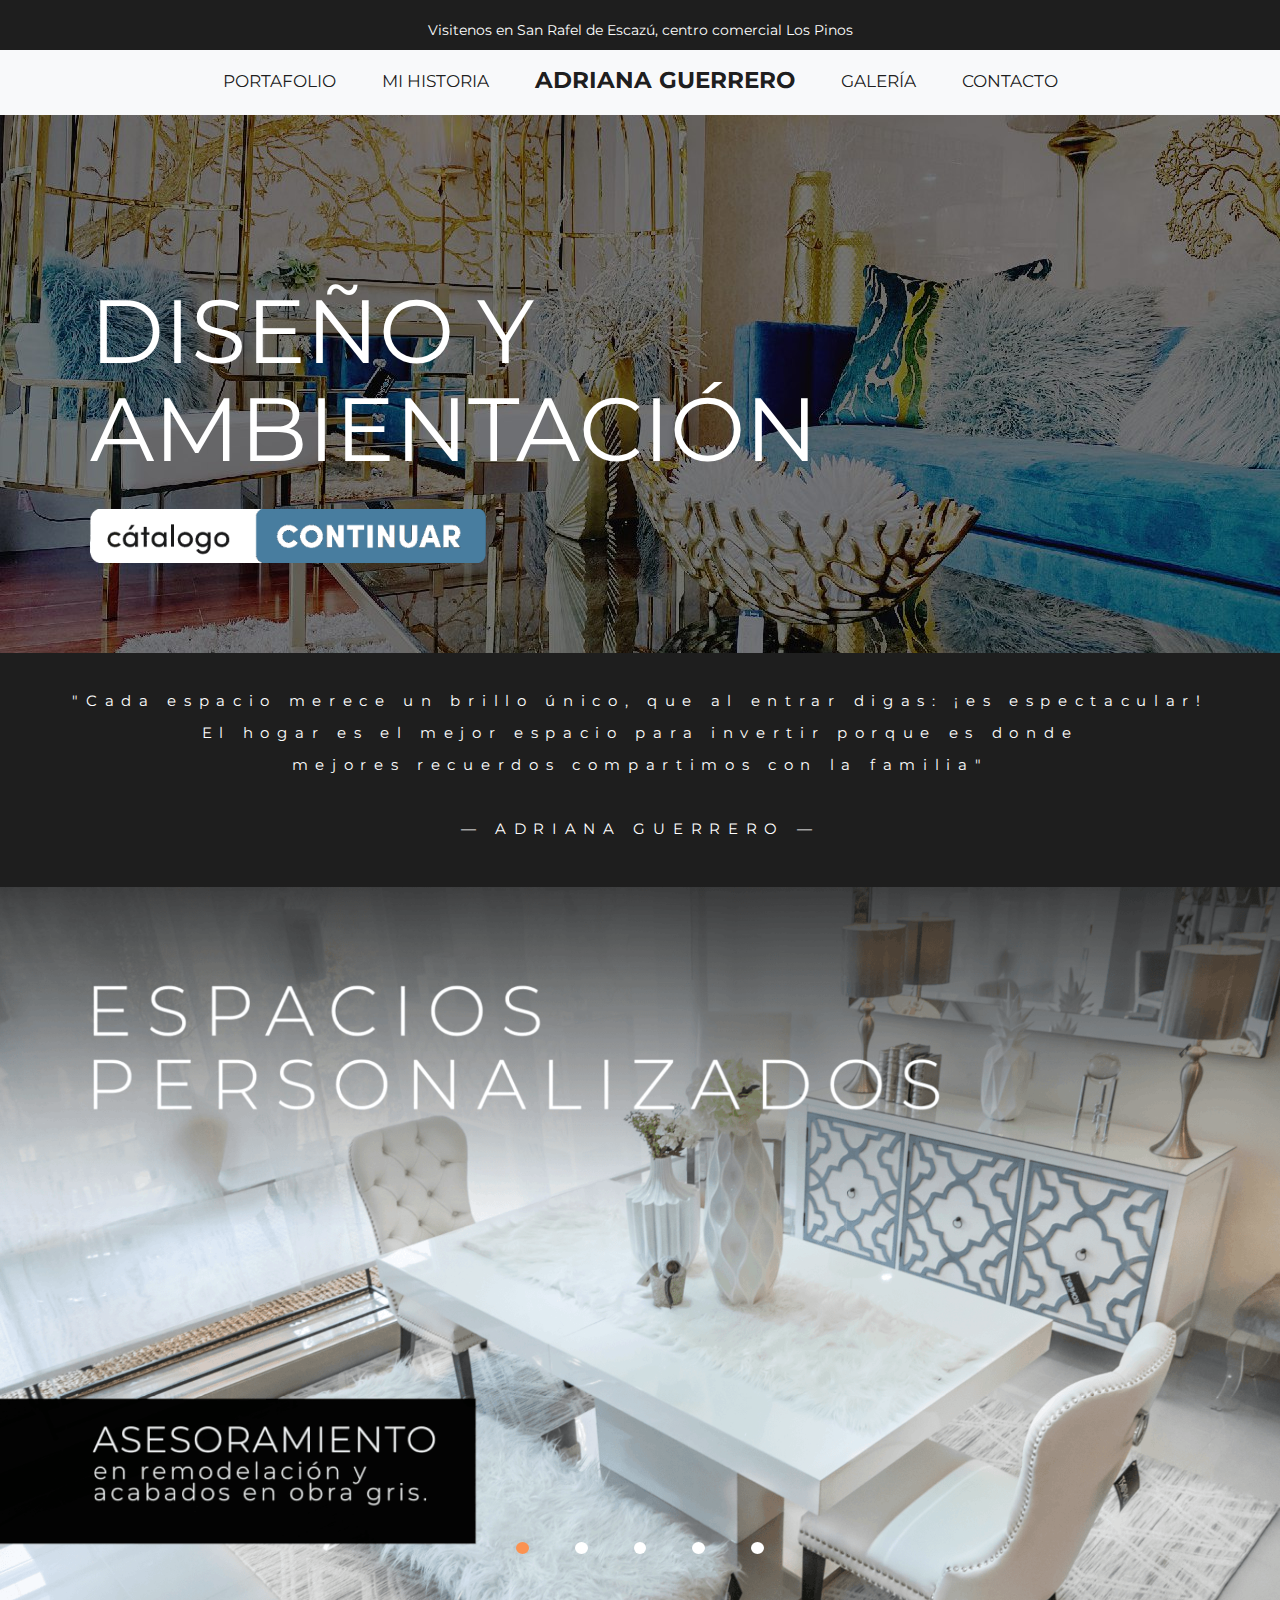
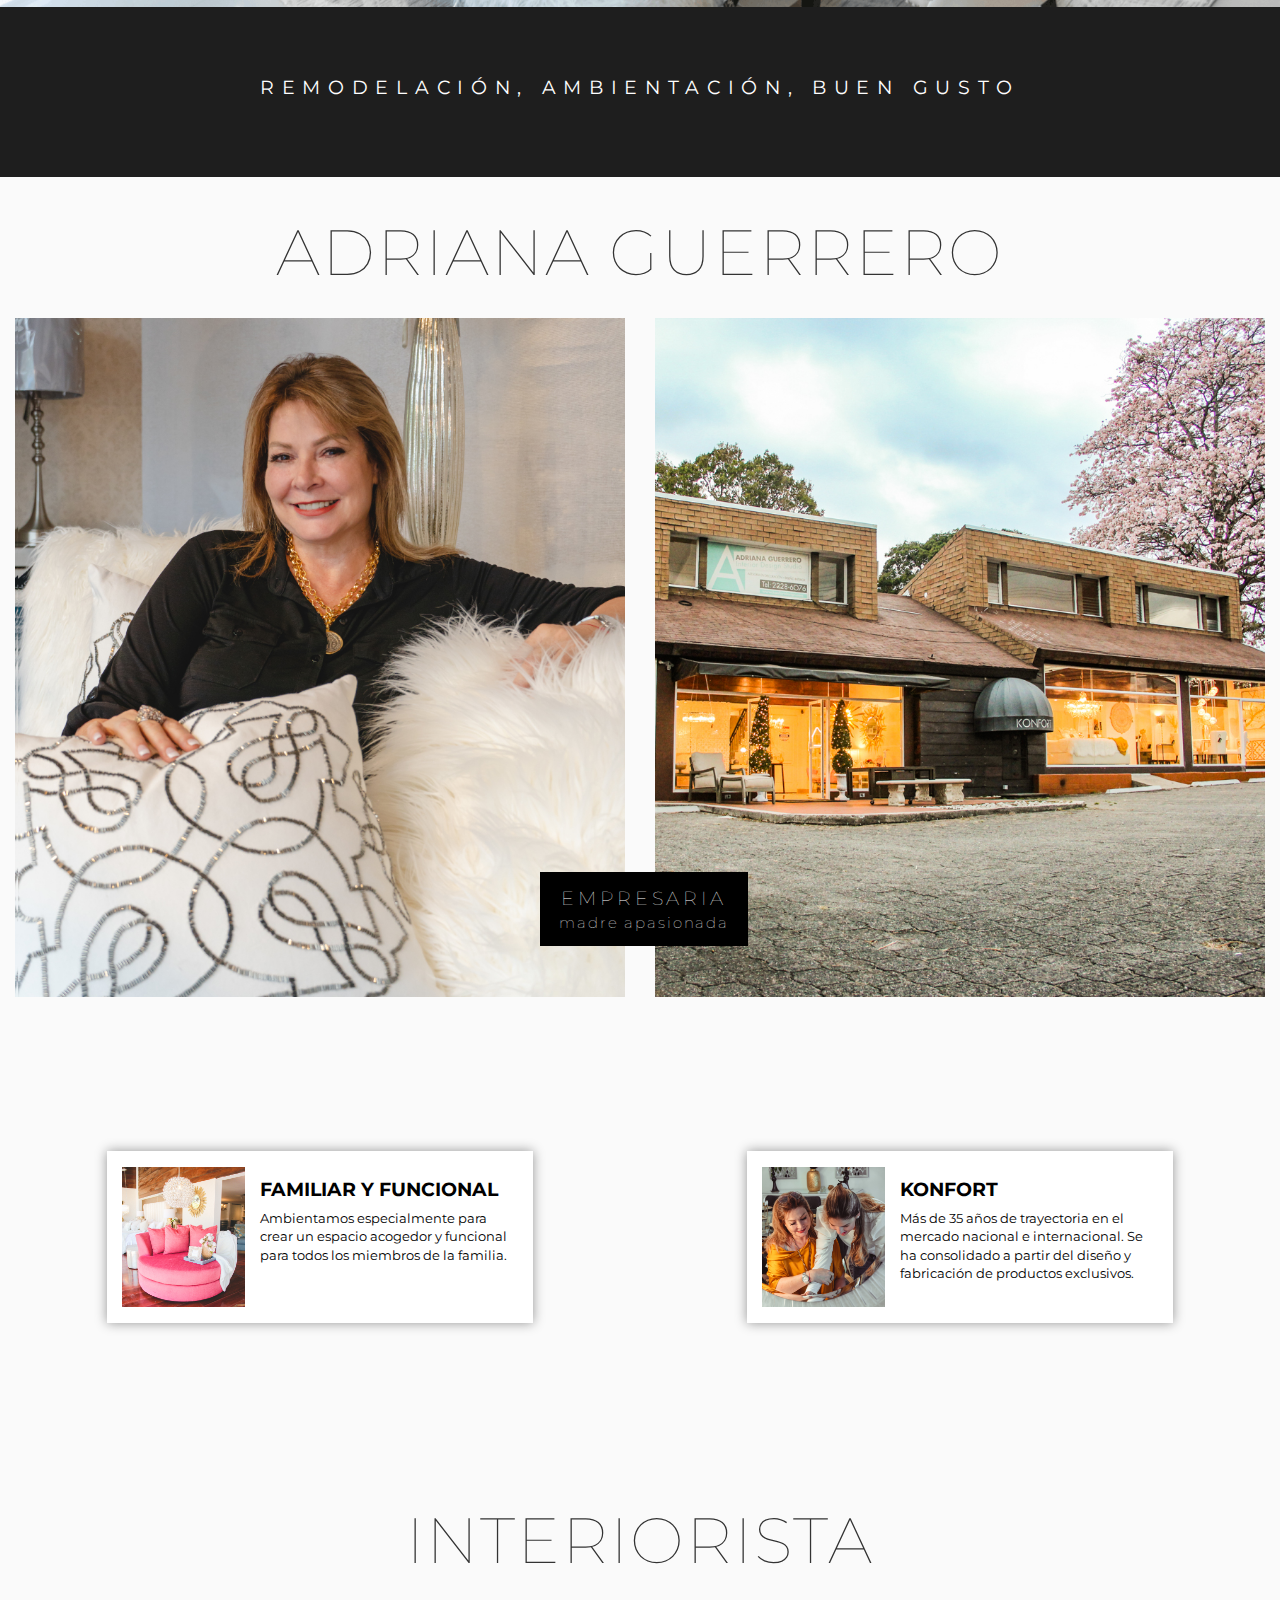
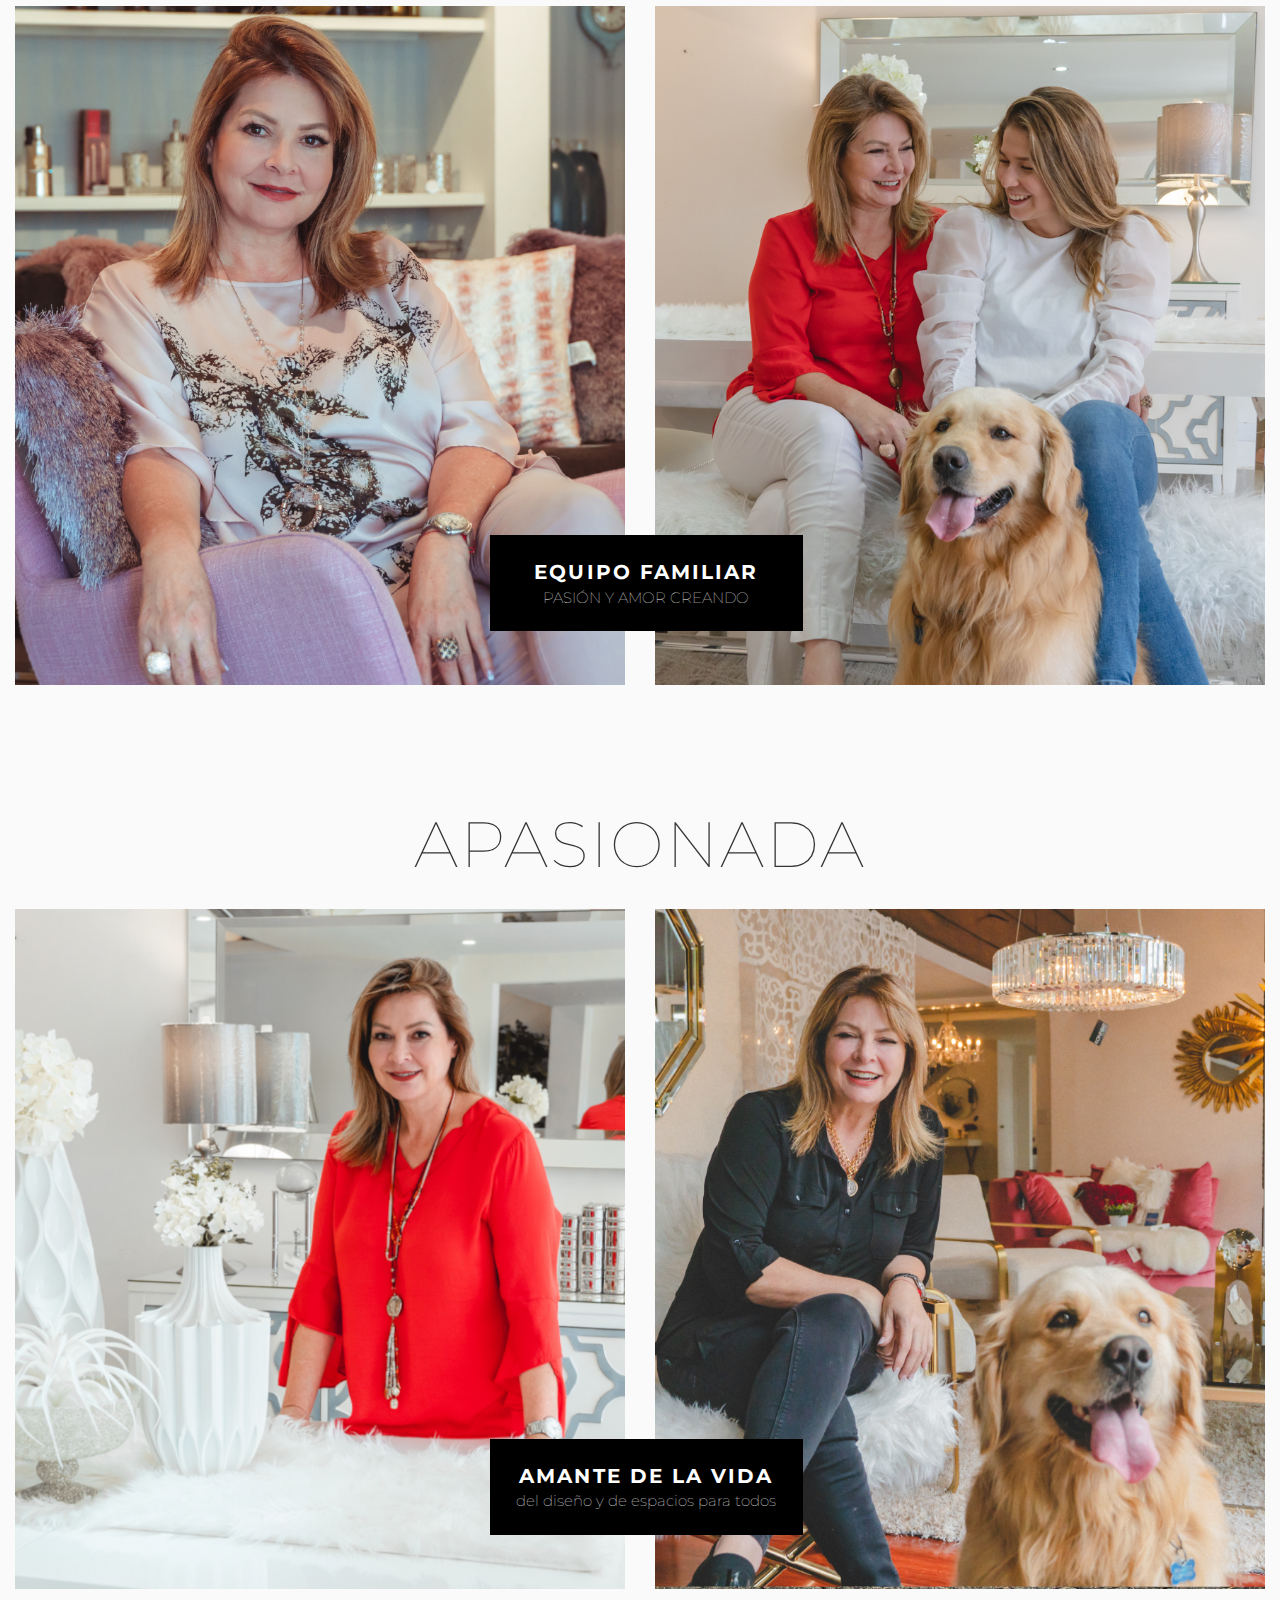
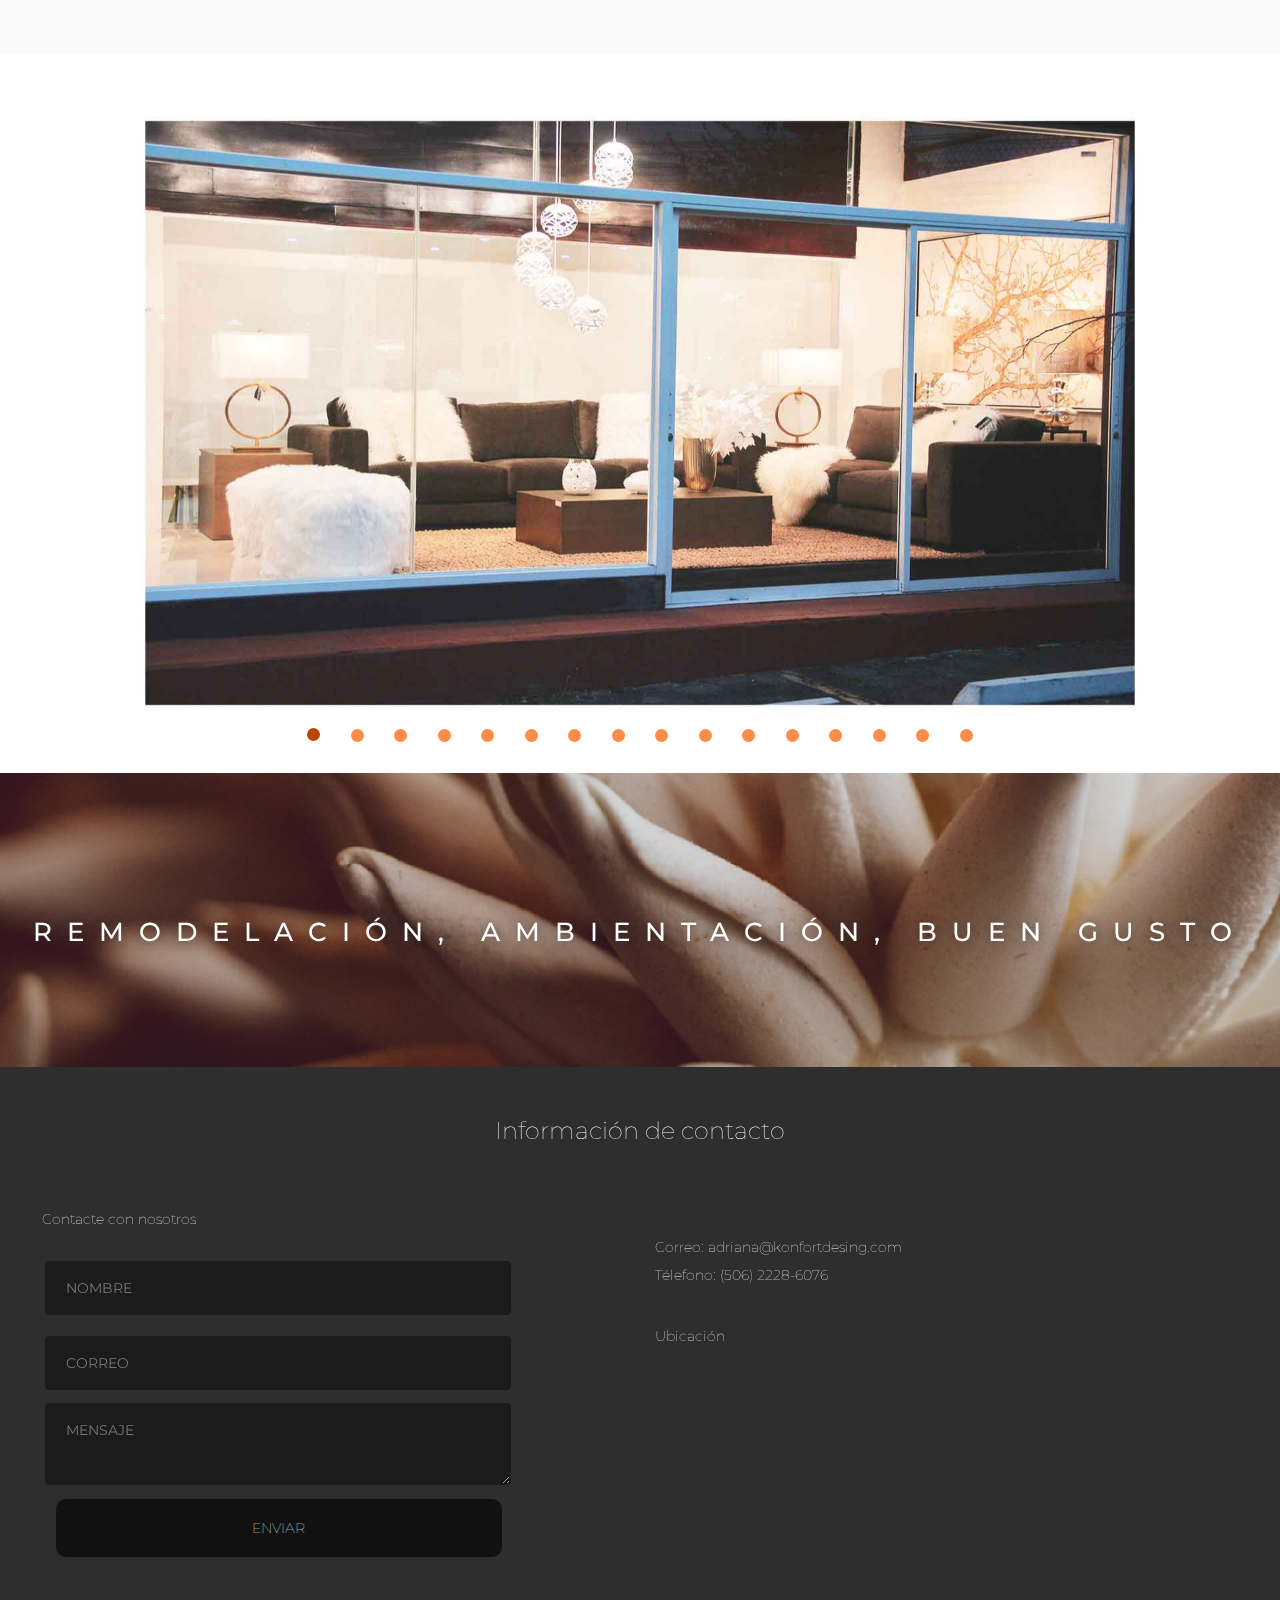
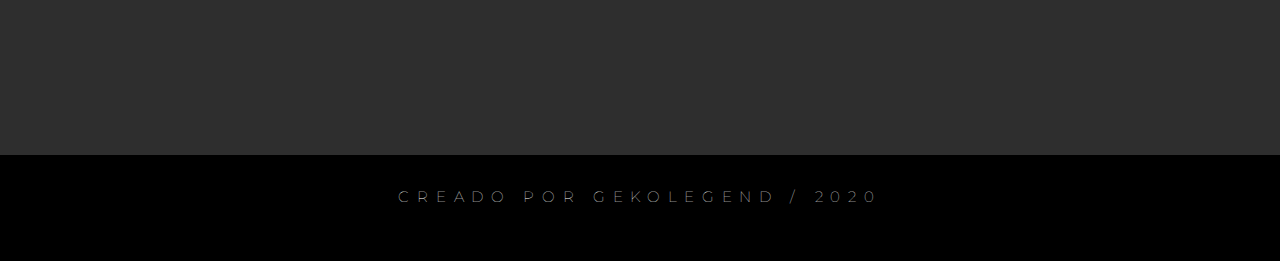
<file: index.html>
<!DOCTYPE html>
<html lang="esp" dir="ltr">
<head>
  <meta charset="utf-8">
  <title>ADRIANA GUERRERO</title>
  <link rel="stylesheet" href="css/style.css">
  <link rel="stylesheet" href="https://stackpath.bootstrapcdn.com/bootstrap/4.4.1/css/bootstrap.min.css">
  <script src="https://stackpath.bootstrapcdn.com/bootstrap/4.4.1/js/bootstrap.min.js"></script>
  <link rel="stylesheet" href="https://maxcdn.bootstrapcdn.com/bootstrap/4.4.1/css/bootstrap.min.css">
  <script src="https://ajax.googleapis.com/ajax/libs/jquery/3.4.1/jquery.min.js"></script>
  <script src="https://cdnjs.cloudflare.com/ajax/libs/popper.js/1.16.0/umd/popper.min.js"></script>
  <script src="https://maxcdn.bootstrapcdn.com/bootstrap/4.4.1/js/bootstrap.min.js"></script>
  <link rel="stylesheet" href="https://maxcdn.bootstrapcdn.com/bootstrap/3.4.1/css/bootstrap.min.css">
  <script src="https://ajax.googleapis.com/ajax/libs/jquery/3.5.1/jquery.min.js"></script>
  <script src="https://maxcdn.bootstrapcdn.com/bootstrap/3.4.1/js/bootstrap.min.js"></script>
  <link href="https://fonts.googleapis.com/css2?family=Montserrat:ital,wght@0,100;0,200;0,300;0,400;0,500;0,600;0,700;0,800;0,900;1,100;1,200;1,300;1,400;1,500;1,600;1,700;1,800;1,900&display=swap" rel="stylesheet">
  <meta name="viewport" content="width=device-width, initial-scale=1.0">
  <link rel="icon" type="image/png" href="img/ico.png">
</head>
<header>
</header>
<body>
  <div class="up_navbar col-md-12 container-fluid">
    <br>
    <p>Visitenos en San Rafel de Escazú, centro comercial Los Pinos</p>
  </div>
  <nav class="navbar navbar-expand-sm navbar-light bg-light main-nav justify-content-end navbar-inverse" data-spy="affix" data-offset-top="8">
    <button class="navbar-toggler" type="button" data-toggle="collapse" data-target="#navbarNav" aria-controls="navbarNav" aria-expanded="false" aria-label="Toggle navigation">
      <span class="navbar-toggler-icon"></span>
    </button>
    <div class="collapse navbar-collapse" id="navbarNav">
      <div class="container justify-content-center col-lg-12">
        <ul class="nav navbar-nav flex-fill justify-content-center">
          <li class="nav-item">
            <a class="nav-link active title_second" href="#portafolio">PORTAFOLIO</a>
          </li>
          <li class="nav-item">
            <a class="nav-link active title_second" href="#historia">MI HISTORIA</a>
          </li>
          <li class="nav-item">
            <a class="nav-link active title_main" href="#adriana"><span class="navspan">ADRIANA GUERRERO</span></a>
          </li>
          <li class="nav-item">
            <a class="nav-link active title_second" href="#galeria">GALERÍA</a>
          </li>
          <li class="nav-item">
            <a class="nav-link active title_second" href="#contacto">CONTACTO</a>
          </li>
        </ul>
      </div>
    </div>
  </nav>
  <div class="section1">
    <div class="txt_section1">
      <p class="txt_imgmain">DISEÑO Y <br> AMBIENTACIÓN</p>
      <br>
      <a class="catalogodiv" href="#portfolio"><div class="catalogo col-4"> &nbsp;</div></a>
    </div>
  </div>
  <div class="section2">
    <br>
    <p>"Cada espacio merece un brillo único, que al entrar digas: ¡es espectacular!
      <br>
      El hogar es el mejor espacio para invertir porque es donde
      <br>
      mejores recuerdos compartimos con la familia"
      <br>
      <br>
      — ADRIANA GUERRERO —
      <span id="portfolio"></span>
    </p>
    <br>
  </div>
  <div id="portafolio" class="section3">
    <div id="demo" class="carousel slide" data-ride="carousel">
      <ul class="carousel-indicators item_s3">
        <li data-target="#demo" data-slide-to="0" class="active"></li>
        <li data-target="#demo" data-slide-to="1"></li>
        <li data-target="#demo" data-slide-to="2"></li>
        <li data-target="#demo" data-slide-to="3"></li>
        <li data-target="#demo" data-slide-to="4"></li>
      </ul>
      <div class="carousel-inner">
        <div class="carousel-item active">
          <img src="img/1.png" alt="" width="1100" height="500">
          <div class="carousel-caption">
          </div>
        </div>
        <div class="carousel-item">
          <img src="img/2.png" alt="" width="1100" height="500">
          <div class="carousel-caption">
          </div>
        </div>
        <div class="carousel-item">
          <img src="img/3.png" alt="" width="1100" height="500">
          <div class="carousel-caption">
          </div>
        </div>
        <div class="carousel-item">
          <img src="img/4.png" alt="" width="1100" height="500">
          <div class="carousel-caption">
          </div>
        </div>
        <div class="carousel-item">
          <img src="img/5.png" alt="" width="1100" height="500">
          <div class="carousel-caption">
          </div>
        </div>
      </div>
    </div>
    <!--<div class="txt_section3">
    <div class="txt_imgs3">ESPACIOS</div>
    <div class="txt_imgs3overlay">ESPACIOS</div>
    <p class="txt_imgs3second">PERZONALIZADOS</p>
    <br>
  </div>-->
</div>
<div class="">
  <div class="section2 col-12">
    <br>
    <br>
    <p class="frase">REMODELACIÓN, AMBIENTACIÓN, BUEN GUSTO</p>
    <br>
    <br>
  </div>
  <div id="historia" class="container section4 col-12 col-md-12">
    <br>
    <h1>ADRIANA GUERRERO</h1>
    <br>
    <div class="row wrapper justify-content-center">
      <div class="elemento image-wrapper col-12 col-md-6">
        <img class="img_fg" src="img/Sección1.1.jpg" alt="">
      </div>
      <div class="elemento image-wrapper col-12 col-md-6">
        <img class="img_fg" src="img/seccon1.2.jpg" alt="">
      </div>
    </div>
    <div class="elemento_txt col-sm-12 col-md-2"><span>EMPRESARIA</span><br> madre apasionada<br></div>
  </div>
  <div class="section5 col-12 col-md-12">
    <div class="row wrapper justify-content-center">
      <div class="elemento_s5 image-wrapper col-10 col-md-4">
        <div id="imgbox" class="">
          <img src="img/Seccion2.1.jpg" alt="">
        </div>
        <div id="imgbox" class="">
          <br>
          <h5>FAMILIAR Y FUNCIONAL</h5>
          <p>Ambientamos especialmente para crear un espacio acogedor y funcional para todos los miembros de la familia.</p>
        </div>
      </div>
      <div class="elemento image-wrapper col-10 col-md-2">
        <p>&nbsp;</p>
      </div>
      <div class="elemento_s5 image-wrapper col-10 col-md-4">
        <div id="imgbox" class="">
          <img src="img/seccion1.4.jpg" alt="">
        </div>
        <br>
        <div id="imgbox" class="">
          <h5>KONFORT</h5>
          <p>Más de 35 años de trayectoria en el mercado nacional e internacional.
            Se ha consolidado a partir del diseño y fabricación de productos exclusivos.
          </p>
        </div>
      </div>
    </div>
  </div>
  <div id="adriana" class="container section4 col-12 col-md-12">
    <br>
    <br>
    <h1>INTERIORISTA</h1>
    <br>
    <div class="row wrapper justify-content-center">
      <div class="elemento image-wrapper col-12 col-md-6">
        <img class="img_fg" src="img/Seccion3.1.jpg" alt="">
      </div>
      <div class="elemento image-wrapper col-12 col-md-6">
        <img class="img_fg" src="img/Seccion3.2.jpg" alt="">
      </div>
    </div>
    <div class="elemento_txt2 col-sm-12 col-md-3"><span>EQUIPO FAMILIAR</span><br> PASIÓN Y AMOR CREANDO<br></div>
  </div>
  <div class="container section4 col-12 col-md-12">
    <br>
    <br>
    <h1>APASIONADA</h1>
    <br>
    <div class="row wrapper justify-content-center">
      <div class="elemento image-wrapper col-12 col-md-6">
        <img class="img_fg" src="img/Seccion3.3.jpg" alt="">
      </div>
      <div class="elemento image-wrapper col-12 col-md-6">
        <img class="img_fg" src="img/Seccion3.4.jpg" alt="">
      </div>
    </div>
    <div class="elemento_txt2 col-sm-12 col-md-3"><span>AMANTE DE LA VIDA</span><br> del diseño y de espacios para todos<br></div>
  </div>
  <div id="gallery2" class="section3 s10">
    <div id="demo2" class="carousel slide" data-ride="carousel">
      <ul class="carousel-indicators item_s8">
        <li data-target="#demo2" data-slide-to="0" class="active"></li>
        <li data-target="#demo2" data-slide-to="1"></li>
        <li data-target="#demo2" data-slide-to="2"></li>
        <li data-target="#demo2" data-slide-to="3"></li>
        <li data-target="#demo2" data-slide-to="4"></li>
        <li data-target="#demo2" data-slide-to="5"></li>
        <li data-target="#demo2" data-slide-to="6"></li>
        <li data-target="#demo2" data-slide-to="7"></li>
        <li data-target="#demo2" data-slide-to="8"></li>
        <li data-target="#demo2" data-slide-to="9"></li>
        <li data-target="#demo2" data-slide-to="10"></li>
        <li data-target="#demo2" data-slide-to="11"></li>
        <li data-target="#demo2" data-slide-to="12"></li>
        <li data-target="#demo2" data-slide-to="13"></li>
        <li data-target="#demo2" data-slide-to="14"></li>
        <li data-target="#demo2" data-slide-to="15"></li>
      </ul>
      <div id="galeria" class="carousel-inner">
        <div class="carousel-item active">
          <img src="img/g1.jpg" alt="" width="1100" height="500">
          <div class="carousel-caption">
          </div>
        </div>
        <div class="carousel-item">
          <img src="img/g2.jpg" alt="" width="1100" height="500">
          <div class="carousel-caption">
          </div>
        </div>
        <div class="carousel-item">
          <img src="img/g3.jpg" alt="" width="1100" height="500">
          <div class="carousel-caption">
          </div>
        </div>
        <div class="carousel-item">
          <img src="img/g4.jpg" alt="" width="1100" height="500">
          <div class="carousel-caption">
          </div>
        </div>
        <div class="carousel-item">
          <img src="img/g5.jpg" alt="" width="1100" height="500">
          <div class="carousel-caption">
          </div>
        </div>
        <div class="carousel-item">
          <img src="img/g6.jpg" alt="" width="1100" height="500">
          <div class="carousel-caption">
          </div>
        </div>
        <div class="carousel-item">
          <img src="img/g7.jpg" alt="" width="1100" height="500">
          <div class="carousel-caption">
          </div>
        </div>
        <div class="carousel-item">
          <img src="img/g8.jpg" alt="" width="1100" height="500">
          <div class="carousel-caption">
          </div>
        </div>
        <div class="carousel-item">
          <img src="img/g9.jpg" alt="" width="1100" height="500">
          <div class="carousel-caption">
          </div>
        </div>
        <div class="carousel-item">
          <img src="img/g10.jpg" alt="" width="1100" height="500">
          <div class="carousel-caption">
          </div>
        </div>
        <div class="carousel-item">
          <img src="img/g11.jpg" alt="" width="1100" height="500">
          <div class="carousel-caption">
          </div>
        </div>
        <div class="carousel-item">
          <img src="img/g12.jpg" alt="" width="1100" height="500">
          <div class="carousel-caption">
          </div>
        </div>
        <div class="carousel-item">
          <img src="img/g13.jpg" alt="" width="1100" height="500">
          <div class="carousel-caption">
          </div>
        </div>
        <div class="carousel-item">
          <img src="img/g14.jpg" alt="" width="1100" height="500">
          <div class="carousel-caption">
          </div>
        </div>
        <div class="carousel-item">
          <img src="img/g15.jpg" alt="" width="1100" height="500">
          <div class="carousel-caption">
          </div>
        </div>
        <div class="carousel-item">
          <img src="img/g16.jpg" alt="" width="1100" height="500">
          <div class="carousel-caption">
          </div>
        </div>
      </div>
    </div>
  </div>
  <div class="section11 col-12 col-md-12">
    <h1>REMODELACIÓN, AMBIENTACIÓN, BUEN GUSTO</h1>
  </div>
  <br><br>
  <div id="contacto" class="contactos contenedor col-md-12">
    <div class="container-fluid">
      <div class="row">
        <div class="col-md-12">
          <br>
          <h3 class="text-center">
            Información de contacto
          </h3>
          <br><br>
        </div>
      </div>
      <div class="section12 row">
        <div class="col-md-6 barra">
          <dl>
            <dt class="tileC">
              Contacte con nosotros
            </dt>
            <br>
            <dd>
              <form class="formC" action="https://formspree.io/xyyndkpd" method="POST">
                <label class="col-md-10">
                  <input type="text" placeholder="NOMBRE">
                </label>
                <label class="col-md-10">
                  <input type="text" name="_replyto" placeholder="CORREO">
                </label>
                <label class="col-md-10">
                  <textarea name="message" placeholder="MENSAJE"></textarea>
                </label>
                <button class="col-sm-11 col-md-9 enviar" type="submit">ENVIAR</button>
              </form>
            </dd>
            <br>
            <br>
          </dl>
        </div>
        <div class="col-md-6">
          <dl>
            <dd>
              <br>
              Correo: adriana@konfortdesing.com
              <br>
              Télefono: (506) 2228-6076
              <br>
              <br>
            <dt>
              Ubicación
            </dt>
              <iframe src="https://www.google.com/maps/embed?pb=!1m18!1m12!1m3!1d15720.07152171749!2d-84.14644228084457!3d9.932468572539923!2m3!1f0!2f0!3f0!3m2!1i1024!2i768!4f13.1!3m3!1m2!1s0x8fa0fc7bbae164a1%3A0x5c99e2916953e7a1!2sKonfort%20Escaz%C3%BA!5e0!3m2!1ses!2scr!4v1593117595654!5m2!1ses!2scr" width="100%" height="300" frameborder="0" style="border:0;" allowfullscreen="" aria-hidden="false" tabindex="0"></iframe>
            </dd>
          </dl>
        </div>
      </div>
      <br><br>
      <br><br>
    </div>
  </div>

</div>
<div class="section13 col-md-12">
  <p>CREADO POR GEKOLEGEND / 2020</p>
</div>
</body>
</html>
</file>
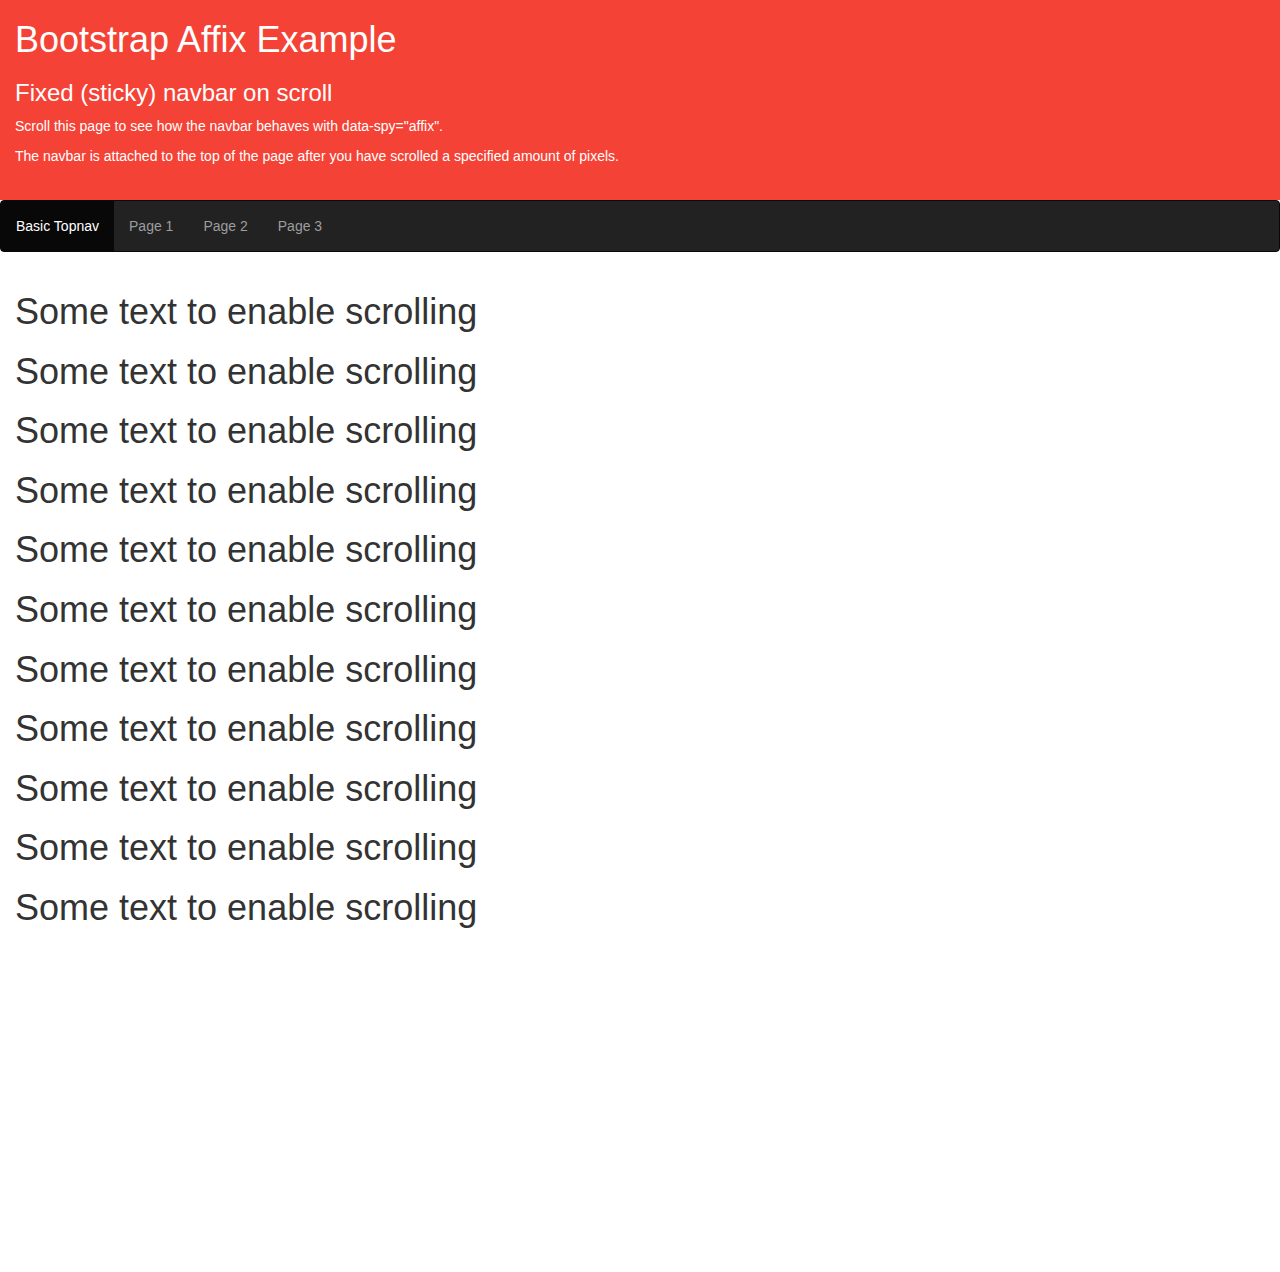
<file: html/test.html>
<!DOCTYPE html>
<html>
<head>
  <title>Bootstrap Example</title>
  <meta charset="utf-8">
  <meta name="viewport" content="width=device-width, initial-scale=1">
  <link rel="stylesheet" href="https://maxcdn.bootstrapcdn.com/bootstrap/3.4.1/css/bootstrap.min.css">
  <script src="https://ajax.googleapis.com/ajax/libs/jquery/3.5.1/jquery.min.js"></script>
  <script src="https://maxcdn.bootstrapcdn.com/bootstrap/3.4.1/js/bootstrap.min.js"></script>
  <style>
  /* Note: Try to remove the following lines to see the effect of CSS positioning */
  .affix {
    top: 0;
    width: 100%;
    z-index: 9999 !important;
  }

  .affix + .container-fluid {
    padding-top: 70px;
  }
  </style>
</head>
<body>

<div class="container-fluid" style="background-color:#F44336;color:#fff;height:200px;">
  <h1>Bootstrap Affix Example</h1>
  <h3>Fixed (sticky) navbar on scroll</h3>
  <p>Scroll this page to see how the navbar behaves with data-spy="affix".</p>
  <p>The navbar is attached to the top of the page after you have scrolled a specified amount of pixels.</p>
</div>

<nav class="navbar navbar-inverse" data-spy="affix" data-offset-top="197">
  <ul class="nav navbar-nav">
    <li class="active"><a href="#">Basic Topnav</a></li>
    <li><a href="#">Page 1</a></li>
    <li><a href="#">Page 2</a></li>
    <li><a href="#">Page 3</a></li>
  </ul>
</nav>

<div class="container-fluid" style="height:1000px">
  <h1>Some text to enable scrolling</h1>
  <h1>Some text to enable scrolling</h1>
  <h1>Some text to enable scrolling</h1>
  <h1>Some text to enable scrolling</h1>
  <h1>Some text to enable scrolling</h1>
  <h1>Some text to enable scrolling</h1>
  <h1>Some text to enable scrolling</h1>
  <h1>Some text to enable scrolling</h1>
  <h1>Some text to enable scrolling</h1>
  <h1>Some text to enable scrolling</h1>
  <h1>Some text to enable scrolling</h1>
</div>

</body>
</html>
</file>
<file: css/style.css>
@import url('https://fonts.googleapis.com/css2?family=Montserrat:ital,wght@0,100;0,200;0,300;0,400;0,500;0,600;0,700;0,800;0,900;1,100;1,200;1,300;1,400;1,500;1,600;1,700;1,800;1,900&display=swap');

html {
  scroll-behavior:smooth;
}

body{
  background-color: #fafafa!important;
  font-family: 'Montserrat', sans-serif!important;
}

.catalogodiv:hover{
  text-decoration: none!important;
}

/*--------------------navbar-------------------------*/
.navspan{
  font-weight: bold!important;
}

.navbar{
  margin-bottom: -20px!important;
  border: none!important;
  border-radius: 0px!important;
}
.navbar-inverse .navbar-collapse, .navbar-inverse .navbar-form{
  border: none;
}

.nav-item{
  display: inline;
}

.up_navbar{
  background-color: #1e1e1e;
  color: white;
  text-align: center;
}

.affix {
  top: 0;
  width: 100%;
  z-index: 9999!important;
}

/*Fin estilos del navbar*/
/*----------------------------------------------------------------------------*/
/*Estilos del Navbar*/
.nav-item {
  border-bottom: 2px solid #f8f9fa;
  color: #1e1e1e;
  margin-left: 1.5%;
  margin-right: 1.5%;
  font-size: 20px;
}

.nav-item:hover {
  color: white!important;
}

.nav-item:after {
  display:block;
  content: '';
  border-bottom: solid 2px #1e1e1e;
  transform: scaleX(0);
  transition: transform 250ms ease-in-out;
}

.nav-item:hover:after {
  transform: scaleX(1);
}

.title_main{
  font-size: 1.8vw!important;
}

.title_second{
  font-size: 1.3vw!important;
}

@media only screen and (min-width: 600px){
  .title_second{
    margin-top: 1%!important;
  }
}

@media only screen and (max-width: 575px){
  .nav-item {
    text-align: center!important;
  }

  .title_second{
    font-size: 3vw!important;
  }

  .title_main{
    font-size: 3.5vw!important;
  }
}

/*Fin de los estilos Navbar*/
/*----------------------------------------------------------------------------*/
.txt_imgmain{
  font-size: 7vw;
  color: white;
  line-height: 1.1;
  margin-top: -2%;
}

/*Section 1*/
/*----------------------------------------------------------------------------*/
.section1{
  padding-top: 9%;
  padding-left: 7%;
  padding-bottom: 7%;
  /* The image used */
  background-image: url('../img/gi.jpg');

  /* Full height */
  height: 100%;

  /* Center and scale the image nicely */
  background-position: center;
  background-repeat: no-repeat;
  background-size: cover;
}

.txt_section1{
  margin-top: 8%;
}

.catalogo{
  background-image: url('../img/cbtn.png');
  width: 100%;
  height: 100%;
  background-size: contain;
  background-repeat: no-repeat;
  font-size: 3vw;
  -webkit-transition: all 0.4s ease-in;
  transition: all 0.2s ease-out;
}

.catalogo:hover{
  -webkit-transform: scale(1.01);
  -ms-transform: scale(1.01);
  transform: scale(1.01);
  box-shadow: -2px 0px 10px 1px #999999ff;
}

/*---------------------------Fin section 1-----------------------------------*/
/*Section 2*/
/*---------------------------------------------------------------------------*/
.section2{
  background-color: #1e1e1e;
  color: white;
  text-align: center;
  line-height: 2.5vw;
  letter-spacing: 0.5em;
  font-size: 1.2vw;
}

.frase{
  font-size: 1.5vw;
}

@media only screen and (max-width: 767px){
  .section2{
    font-size: 2.5vw;
    letter-spacing: 0;
    line-height: inherit;
  }

  .frase{
    font-size: 2.5vw;
  }
}
/*---------------------------Fin section 2-----------------------------------*/
/*Section 3*/
/*---------------------------------------------------------------------------*/
.carousel-inner img {
  width: 100%;
  height: 100%;
}

.item_s3 li {
  display: inline-block!important;
  width: 1vw!important;
  height: 1vw!important;
  margin: 3%!important;
  border: none!important;
  border-radius: 100%!important;
  background-color: white!important;
  opacity: 1!important;
}


.item_s3 .active{
  background-color: #fb9251!important;
}

/*.section3{
padding-top: 9%;
padding-left: 7%;
padding-bottom: 7%;
background-image: url('../img/s1.png');

height: 100%;

background-position: center;
background-repeat: no-repeat;
background-size: cover;
}

.txt_imgs3 {
font-size: 6.5em;
font-weight: bold;
line-height: 1.1;
color: rgba(0, 0, 0, 0);
-webkit-text-stroke-width: 3px;
-webkit-text-stroke-color: #fff;
position: absolute;
z-index:100;
}

.txt_imgs3overlay{
font-size: 6.5em;
font-weight: bold;
line-height: 1.1;
color: rgba(30, 30, 30, 0);
-webkit-text-stroke-width: 4px;
-webkit-text-stroke-color: rgba(30, 30, 30, 0.5);
filter: blur(2px);
-webkit-filter: blur(2px);
}

.txt_imgs3second{
font-size: 5.5em;
font-weight: bold;
color: white;
text-shadow: -2px 2px 4px rgba(30,30,30,0.7);
line-height: 1.1;
margin-left: 20%;
}*/
/*---------------------------Fin section 3-----------------------------------*/
/*Section 4*/
/*---------------------------------------------------------------------------*/
.section4{
  margin-bottom: 5%;
}

.section4 h1{
  text-align: center;
  font-size: 5vw;
  letter-spacing: 2px;
  font-weight: lighter;
}

.elemento{
  width: 100%;
  position: relative;
}

.elemento img{
  width: 100%;
}

.elemento_txt{
  background-color: #000;
  width: 100%;
  position: absolute;
  top: 0;
  right: 0;
  z-index:100;
  color: white;
  font-size: 1.2vw;
  padding: 1%;
  text-align: center;
  margin-top: -10%;
  margin-left: 42%;
  font-weight: lighter;
  letter-spacing: 0.12em;
}

.elemento_txt span{
  font-size: 1.5vw;
  letter-spacing: 0.2em;
}

.elemento_txt2{
  background-color: #000;
  width: 100%;
  position: absolute;
  top: 0;
  right: 0;
  z-index:100;
  color: white;
  font-size: 1.2vw;
  padding: 1.8%;
  text-align: center;
  margin-top: -12%;
  margin-left: 38%;
  font-weight: lighter;
}

.elemento_txt2 span{
  font-weight: bold;
  font-size: 1.6vw;
  letter-spacing: 0.1em;
}

@media only screen and (max-width: 767px){
  .elemento{
    margin-top: 2%;
  }

  .elemento_txt{
    margin-top: 2%;
    margin-left: 0;
    font-size: 15px;
  }

  .elemento_txt span{
    font-size: 18px;
  }

  .elemento_txt2{
    margin-top: 2%;
    margin-left: 0;
    font-size: 15px;
  }

  .elemento_txt2 span{
    font-size: 18px;
  }
}
/*---------------------------Fin section 4-----------------------------------*/
/*Section 5*/
/*---------------------------------------------------------------------------*/
.section5{
  background-repeat:no-repeat;
  object-fit: contain;
  height: 30vw;
  background-position: center;
  background-repeat: no-repeat;
  background-size: cover;
  color: white;
  text-align: left;
}

.elemento_s5{
  background-color: white;
  color: #000!important;
  box-shadow: 0px 0px 11px 0px #949494;
  position: absolute;
  font-size: 1vw;
  margin-top: 7%;
}

.elemento_s5 img{
  float: left;
  max-width: 35%;
  max-height: 45%;
  padding-top: 4%;
  padding-right: 4%;
  padding-bottom: 4%;
}

.elemento_s5 h5{
  font-weight: bold;
  font-size: 1.5vw;
}

@media only screen and (max-width: 767px){
  .section5{
    height: 100vw;
  }

  .elemento_s5 h5{
    font-weight: bold;
    font-size: 15px;
  }

  .elemento_s5{
    font-size: 2vw;
  }
}

@media only screen and (max-width: 494px){
  .elemento_s5 {
    font-size: 2.5vw;
  }

  .elemento_s5 img{
    float: left;
    max-width: 45%;
    max-height: 45%;
    padding-top: 4%;
    padding-right: 4%;
    padding-bottom: 4%;
  }

}

@media only screen and (max-width: 420px){
  .section5{
    height: 110vw;
  }
}

@media only screen and (max-width: 325px){
  .section5{
    height: 170vw;
  }
}

@media only screen and (min-width: 2010px){
  .section5{
    height: 100%;
    padding-bottom: 5%;
  }
}

/*---------------------------Fin section 5------------------------------------*/
/*secciones 7, 8 y 9 se repite estilos de la 3, 4 y 5*/
/*--------------------------Section 9-----------------------------------------*/
.s9{
  margin-top: -2%;
  margin-bottom: 1%;
}
/*---------------------------Fin section 9------------------------------------*/
/*--------------------------Section 10-----------------------------------------*/
.item_s8 li{
  display: inline-block!important;
  width: 1vw!important;
  height: 1vw!important;
  margin-left: 2%!important;
  margin-right: 2%!important;
  border: none!important;
  border-radius: 100%!important;
  background-color: #ff8b49!important;
  opacity: 1!important;
}

.item_s8 .active{
  background-color: #b84502!important;
}



@media only screen and (max-width: 900px){
  .item_s8 li{
    margin-bottom: -2%!important;
  }
}
/*---------------------------Fin section 10------------------------------------*/
/*secciones 11 se repite estilos de la  5*/
/*--------------------------Section 11-----------------------------------------*/
.section11{
  background-image: url('../img/flor.png');
  background-repeat:no-repeat;
  object-fit: contain;
  height: 23vw;
  background-position: center;
  background-repeat: no-repeat;
  background-size: cover;
}

.section11 h1{
  color: white!important;
  letter-spacing: 15px;
  font-size: 2vw;
  text-shadow: 0px 0px 10px rgba(40,40,40,0.5);
  text-align: center;
  padding-top: 10%;
  color: #000;
}

@media only screen and (max-width: 767px){
  .section11 h1{
    font-size: 2.5vw;
    letter-spacing: 0;
    line-height: inherit;
  }
}

/*---------------------------Fin section 11------------------------------------*/
/*--------------------------Section 12-----------------------------------------*/
.contactos{
  background-color: #2e2e2e;
  color: #fff;
}


.text-center, dt, dd{
  font-weight: lighter!important;
  line-height: 2em!important;
}

input[type=text], select, textarea {
  width: 100%;
  padding: 12px 20px;
  margin: 8px 0;
  display: inline-block;
  border: 1px solid #1b1b1b;
  border-radius: 4px;
  box-sizing: border-box;
  color: #fff;
  background-color: #1b1b1b;
  font-weight: lighter!important;
}

.formC input:focus, .formC textarea:focus {
box-shadow: 0 0 3px #787878 !important;
}
input:focus, textarea:focus, select:focus {
outline-offset: 0px !important;
outline: none !important;
}

.tileC{
  margin-left: 2%;
}

.enviar{
  background-color: #111;
  border: none;
  padding: 2.5%;
  cursor: pointer;
  outline: inherit;
  margin-left: 4.3%;
  border-radius: 10px;
}

.enviar:hover{
  background-color: #1b1b1b;
}

/*---------------------------Fin section 12------------------------------------*/
/*---------------------------Section 13------------------------------------*/
.section13{
  background-color: #000;
  color: white;
  font-weight: lighter;
  text-align: center;
  line-height: 2.5vw;
  letter-spacing: 0.5em;
  font-size: 1.2vw;
  padding-bottom: 3%;
  padding-top: 2%;
}
/*---------------------------Fin section 13------------------------------------*/
</file>
